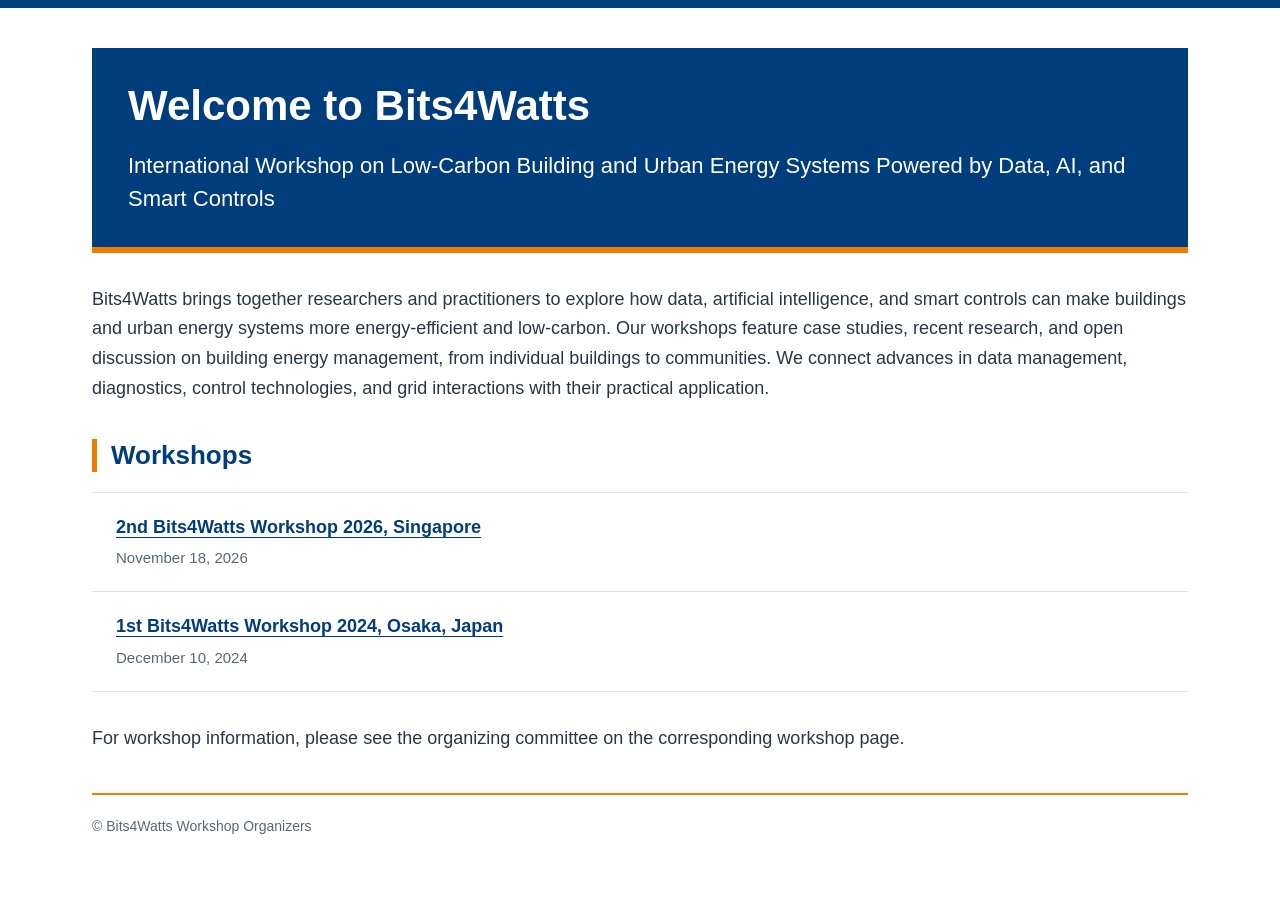
<file: index.html>
<!DOCTYPE html>
<html lang="en">
<head>
    <meta charset="utf-8">
    <meta name="viewport" content="width=device-width, initial-scale=1">
    <meta name="description" content="Bits4Watts: International Workshop on Low-Carbon Building and Urban Energy Systems Powered by Data, AI, and Smart Controls. Explore our workshops in Singapore and Japan.">
    <title>Bits4Watts Workshops</title>
    <link rel="icon" type="image/png" href="assets/favicon.png">
    <link rel="stylesheet" href="assets/home.css">
</head>
<body>
    <main>
        <header>
            <h1>Welcome to Bits4Watts</h1>
            <p class="subtitle">International Workshop on Low-Carbon Building and Urban Energy Systems Powered by Data, AI, and Smart Controls</p>
        </header>
        <p>Bits4Watts brings together researchers and practitioners to explore how data, artificial intelligence, and smart controls can make buildings and urban energy systems more energy-efficient and low-carbon. Our workshops feature case studies, recent research, and open discussion on building energy management, from individual buildings to communities. We connect advances in data management, diagnostics, control technologies, and grid interactions with their practical application.</p>
        <section aria-labelledby="workshops">
            <h2 id="workshops">Workshops</h2>
            <ul>
                <li><a href="2026/"> 2nd Bits4Watts Workshop 2026, Singapore</a><span class="status">November 18, 2026</span></li>
                <li><a href="2024/"> 1st Bits4Watts Workshop 2024, Osaka, Japan</a><span class="status">December 10, 2024</span></li>
            </ul>
        </section>
        <p class="contact">For workshop information, please see the organizing committee on the corresponding workshop page.</p>
    </main>
    <footer>&copy; Bits4Watts Workshop Organizers</footer>
</body>
</html>
</file>
<file: assets/home.css>
/* NUS corporate palette: https://www.nus.edu.sg/identity/guidelines/corporate-colours */
:root { --nus-blue: #003d7c; --nus-orange: #ef7c00; --text: #273747; --muted: #586879; --line: #dce4ed; }
* { box-sizing: border-box; }
html { border-top: 8px solid var(--nus-blue); }
body { margin: 0 auto; padding: 40px 32px; max-width: 1160px; font-family: Arial, Helvetica, sans-serif; font-size: 18px; line-height: 1.65; color: var(--text); background: #fff; }
header { background: var(--nus-blue); border-bottom: 6px solid var(--nus-orange); padding: 32px 36px; margin-bottom: 32px; color: #fff; }
h1, h2 { line-height: 1.25; }
h1 { margin: 0 0 16px; font-size: clamp(30px, 4vw, 42px); color: #fff; }
.subtitle { max-width: 1000px; margin: 0; font-size: 22px; line-height: 1.5; }
p { margin: 18px 0; }
h2 { margin: 36px 0 20px; padding-left: 14px; border-left: 5px solid var(--nus-orange); color: var(--nus-blue); font-size: 26px; }
ul { list-style: none; padding: 0; margin: 0; border-top: 1px solid var(--line); }
li { padding: 20px 24px; border-bottom: 1px solid var(--line); }
a { color: var(--nus-blue); text-underline-offset: 4px; text-decoration-thickness: 1px; font-weight: 600; }
a:visited { color: var(--nus-blue); }
a:hover { color: var(--nus-blue); text-decoration-color: var(--nus-orange); text-decoration-thickness: 3px; }
a:focus-visible { outline: 2px solid var(--nus-blue); outline-offset: 5px; }
.status { display: block; margin-top: 4px; color: var(--muted); font-size: 15px; }
.contact { margin-top: 32px; }
footer { border-top: 2px solid var(--nus-orange); margin-top: 40px; padding-top: 20px; color: var(--muted); font-size: 14px; }
@media (max-width: 600px) {
    body { padding: 24px 20px; font-size: 16px; }
    header { padding: 24px 20px; }
    .subtitle { font-size: 19px; }
    li { padding: 18px 16px; }
}
</file>
